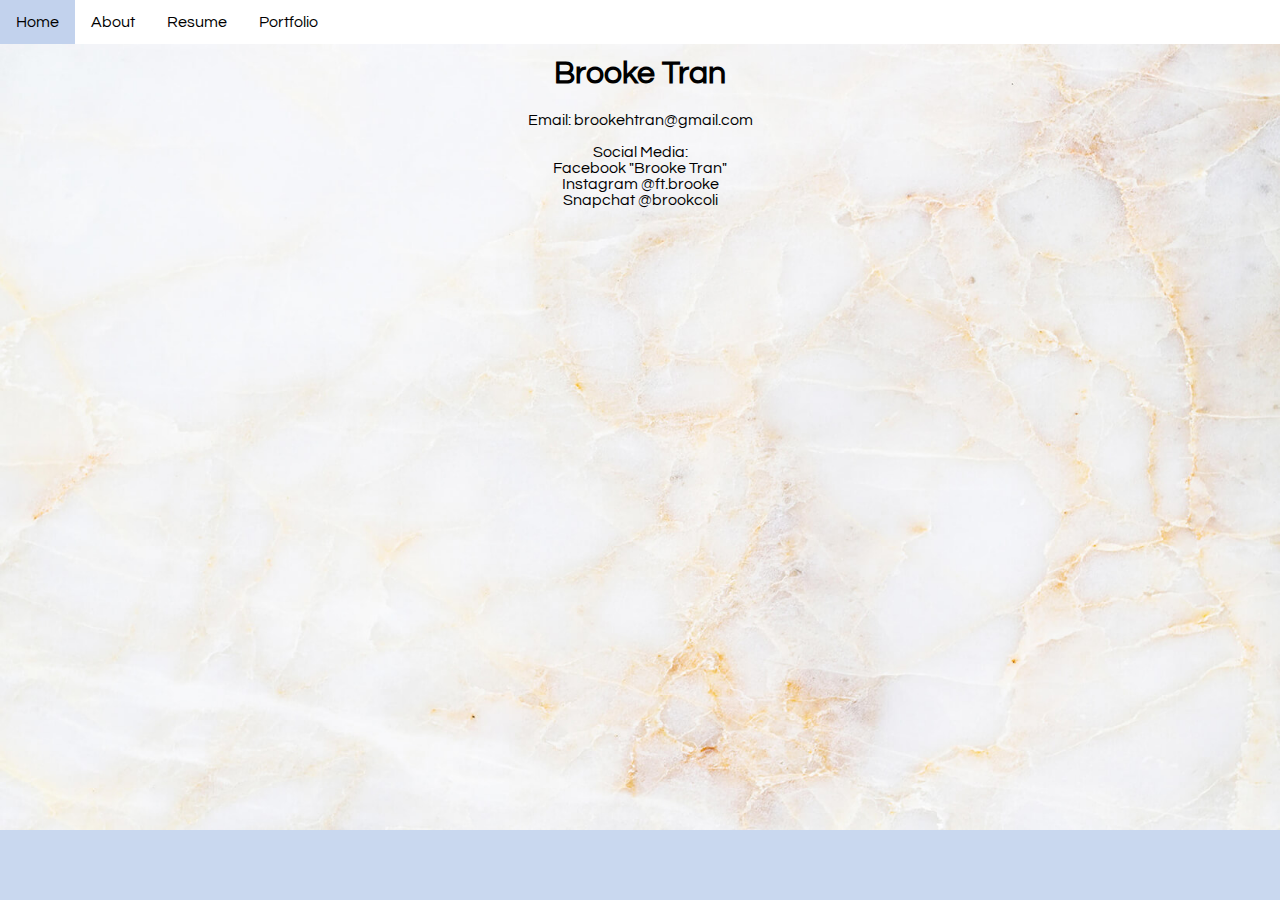
<file: index.html>
<!doctype html>
<html>
    </head>
            <meta charset= "utf-8">
            <title>Home Page</title>
            <link href="home.css" rel="stylesheet" type="text/css">
            <link href="https://fonts.googleapis.com/css?family=Questrial" rel="stylesheet">
    </head>
    </body>
        <ul id="nav"><!--This is a comment. ul stands for Unordered List.--> 
            <li><a href="index.html">Home</a></li><!--li stands for List Item-->
            <li><a href="about.html">About</a></li>
            <li><a href="resume.html">Resume</a></li>
            <li><a href="portfolio.html">Portfolio</a></li>
        </ul>
        <center><h1>Brooke Tran</h1></center>
        <center><p>Email: brookehtran@gmail.com <br> </p></center>
        <center>Social Media: <br></center>
            <center><li>Facebook "Brooke Tran"</center>
            <center><li>Instagram @ft.brooke</center>
            <center><li>Snapchat @brookcoli</center>
    </body>
</html>
</file>
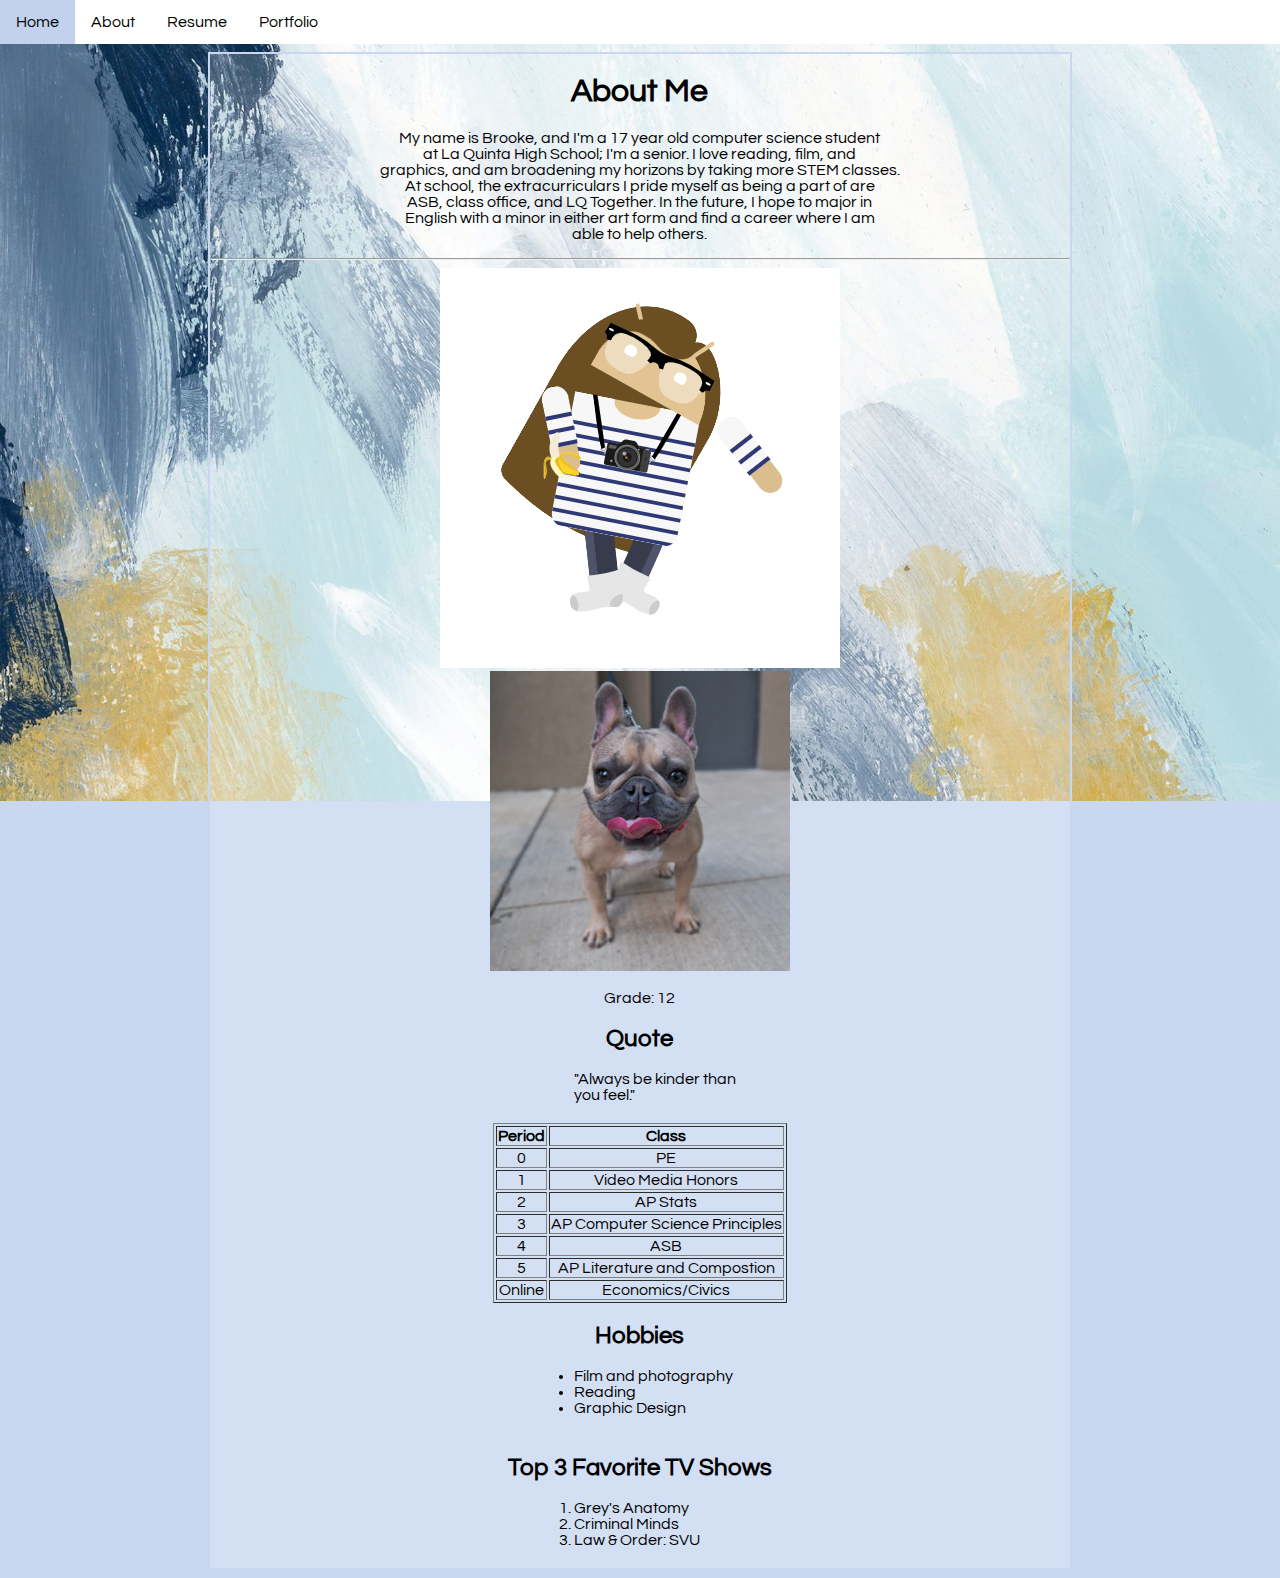
<file: about.html>
<!doctype html>
<html>
    <head>
            <meta charset= "utf-8">
            <title>About</title>
            <link href="style.css" rel="stylesheet" type="text/css">
            <link href="https://fonts.googleapis.com/css?family=Questrial" rel="stylesheet">
    </head>
    <body>
        <ul id="nav"><!--This is a comment. ul stands for Unordered List.--> 
            <li><a href="index.html">Home</a></li><!--li stands for List Item-->
            <li><a href="about.html">About</a></li>
            <li><a href="resume.html">Resume</a></li>
            <li><a href="portfolio.html">Portfolio</a></li>
        </ul>
        <div id="content">
        <h1>About Me</h1>
        <p>My name is Brooke, and I'm a 17 year old computer science student <br>
        at La Quinta High School; I'm a senior. I love reading, film, and <br>
        graphics, and am broadening my horizons by taking more STEM classes. <br>
        At school, the extracurriculars I pride myself as being a part of are <br>
        ASB, class office, and LQ Together. In the future, I hope to major in <br>
        English with a minor in either art form and find a career where I am <br>
        able to help others. </p>
    <hr>
    <img src="avatar.gif"> <br>
    <img src="frenchie.jpg">
    <p>Grade: 12</p>
     <h2>Quote</h2>
        <ul>"Always be kinder than you feel."</ul>
    <table id="about" border="1">
        <tr><!--Table Row of Headings-->
            <th>Period</th>
            <th>Class</th>
        </tr>
        <tr><!--Period 0 Row-->
            <td>0</td>
            <td>PE</td>
        </tr>
        <tr><!--Period 1 Row-->
            <td>1</td>
            <td>Video Media Honors</td>
        </tr>
        <tr><!--Period 2 Row-->
            <td>2</td>
            <td>AP Stats</td>
        </tr>
         <tr><!--Period 3 Row-->
            <td>3</td>
            <td>AP Computer Science Principles</td>
        </tr>
         <tr><!--Period 4 Row-->
            <td>4</td>
            <td>ASB</td>
        </tr>
         <tr><!--Period 5 Row-->
            <td>5</td>
            <td>AP Literature and Compostion</td>
        </tr>
         <tr><!--Period 7 Row-->
            <td>Online</td>
            <td>Economics/Civics</td>
        </tr>
    </table>
     <h2>Hobbies</h2>
        <ul>
            <li>Film and photography</li>
            <li>Reading</li>
            <li>Graphic Design</li>
        </ul>
        <h2>Top 3 Favorite TV Shows</h2>
        <ol>
           <li>Grey's Anatomy</li>
           <li>Criminal Minds</li>
           <li>Law & Order: SVU</li>
        </ol>
        </div>
    </body>
</html>
</file>
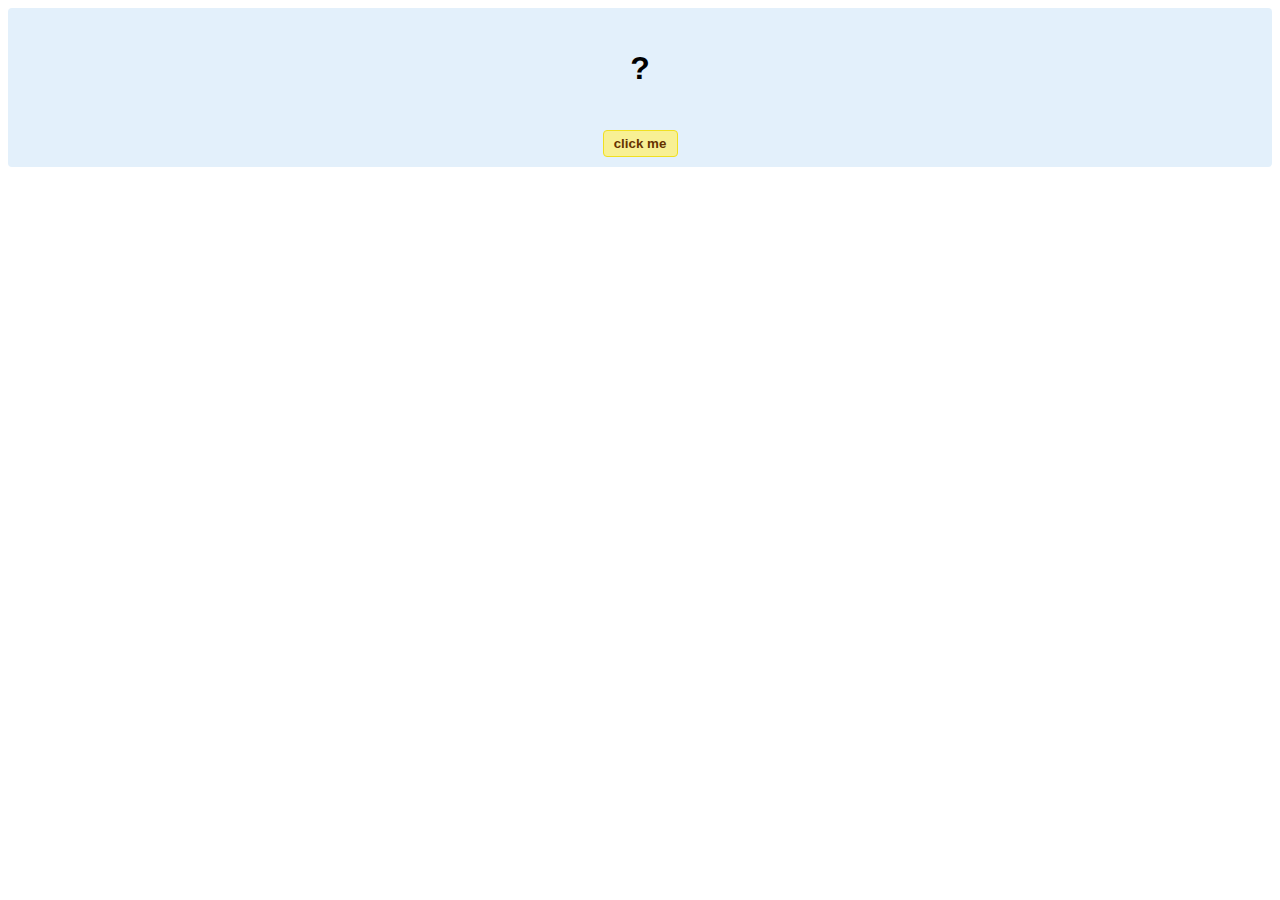
<file: hello-world.html>
<!DOCTYPE html>
<!-- HTML5 Hello world by kirupa - http://www.kirupa.com/html5/getting_your_feet_wet_html5_pg1.htm -->
<html lang="en-us">

<head>
<meta charset="utf-8">
<title>Hello...</title>
<style type="text/css">
#mainContent {
	font-family: Arial, Helvetica, sans-serif;
	font-size: xx-large;
	font-weight: bold;
	background-color: #E3F0FB;
	border-radius: 4px;
	padding: 10px;
	text-align: center;
}
.buttonStyle {
	border-radius: 4px;
	border: thin solid #F0E020;
	padding: 5px;
	background-color: #F8F094;
	font-family: "Segoe UI", Tahoma, Geneva, Verdana, sans-serif;
	font-weight: bold;
	color: #663300;
	width: 75px;
}

.buttonStyle:hover {
	border: thin solid #FFCC00;
	background-color: #FCF9D6;
	color: #996633;
	cursor: pointer;
}
.buttonStyle:active {
	border: thin solid #99CC00;
	background-color: #F5FFD2;
	color: #669900;
	cursor: pointer;
}

</style>
</head>

<body>
<div id="mainContent">
<p id="helloText">?</p>
<button id="clickButton" class="buttonStyle">click me</button>
</div>
<script> 
var myButton = document.getElementById("clickButton");
var myText = document.getElementById("helloText");

myButton.addEventListener('click', doSomething, false)

function doSomething() {
	myText.textContent = "hello, world!";
}
</script>

</body>
</html>
</file>
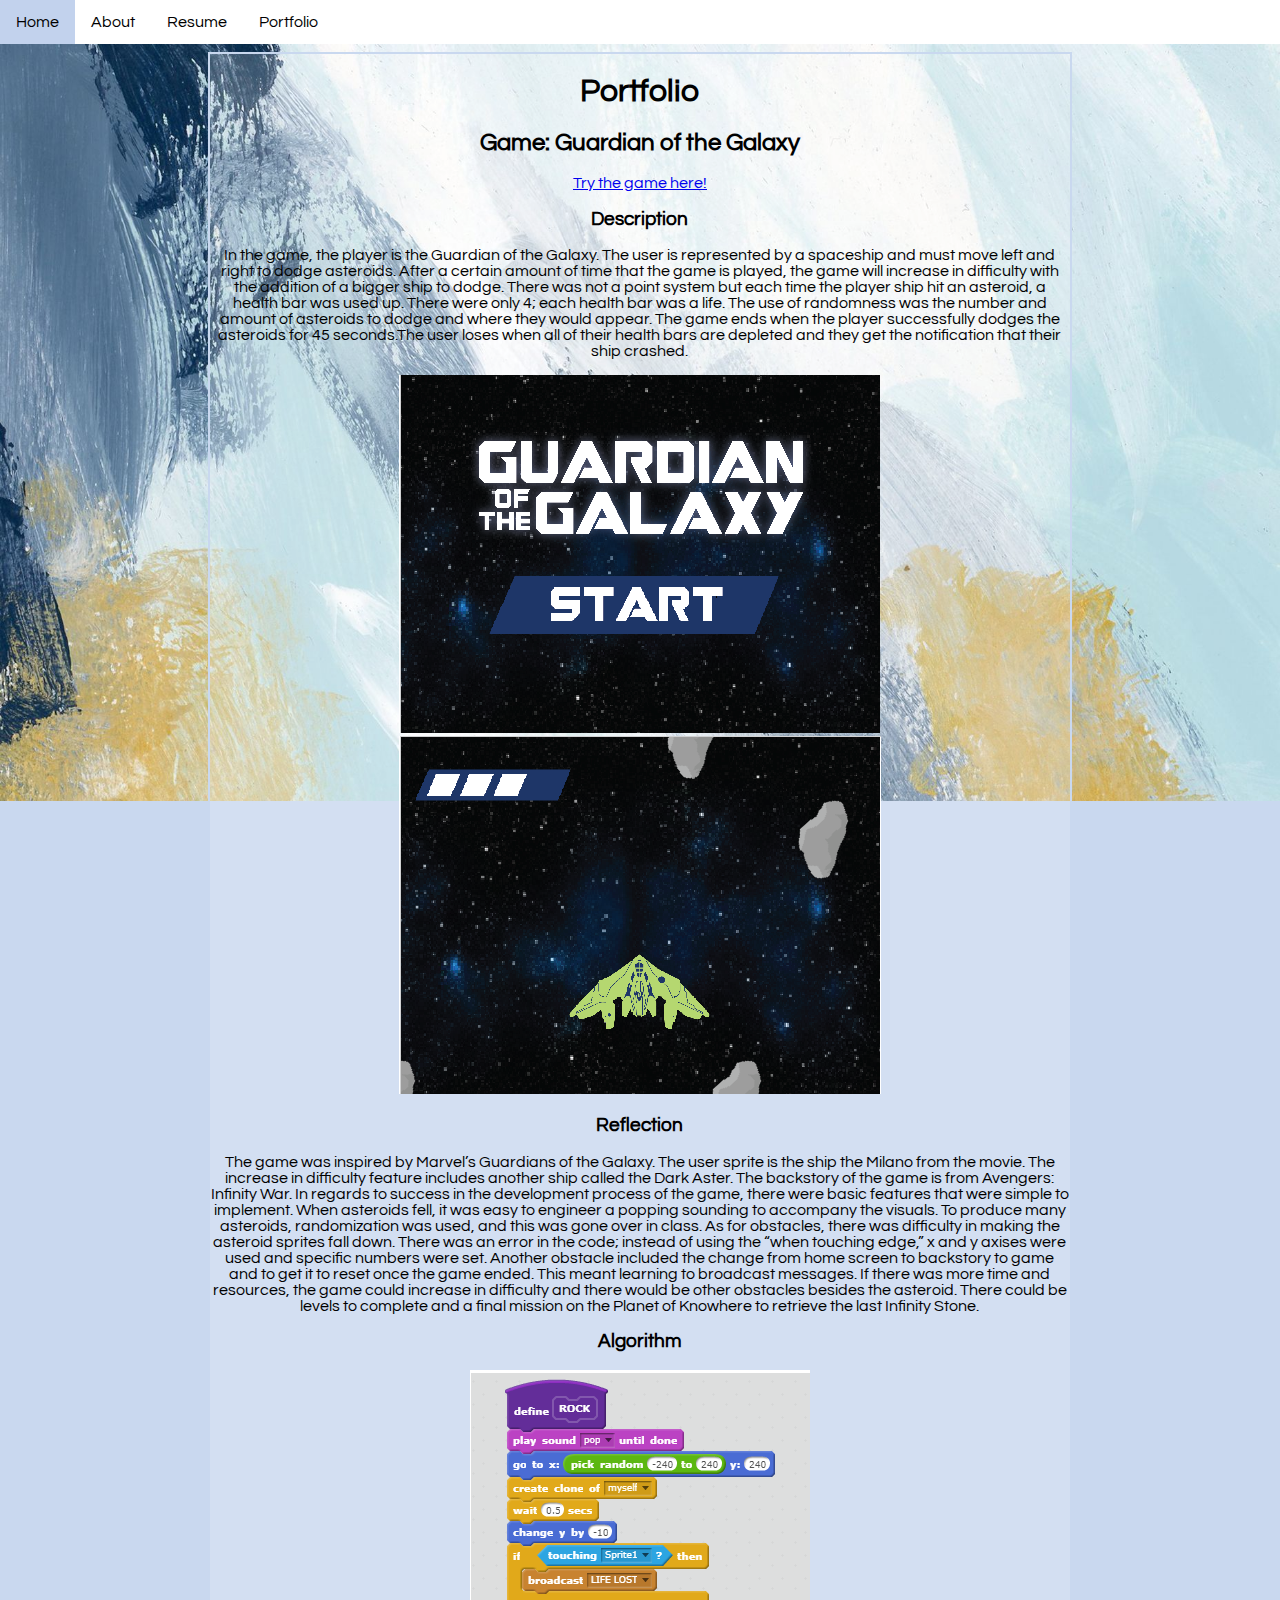
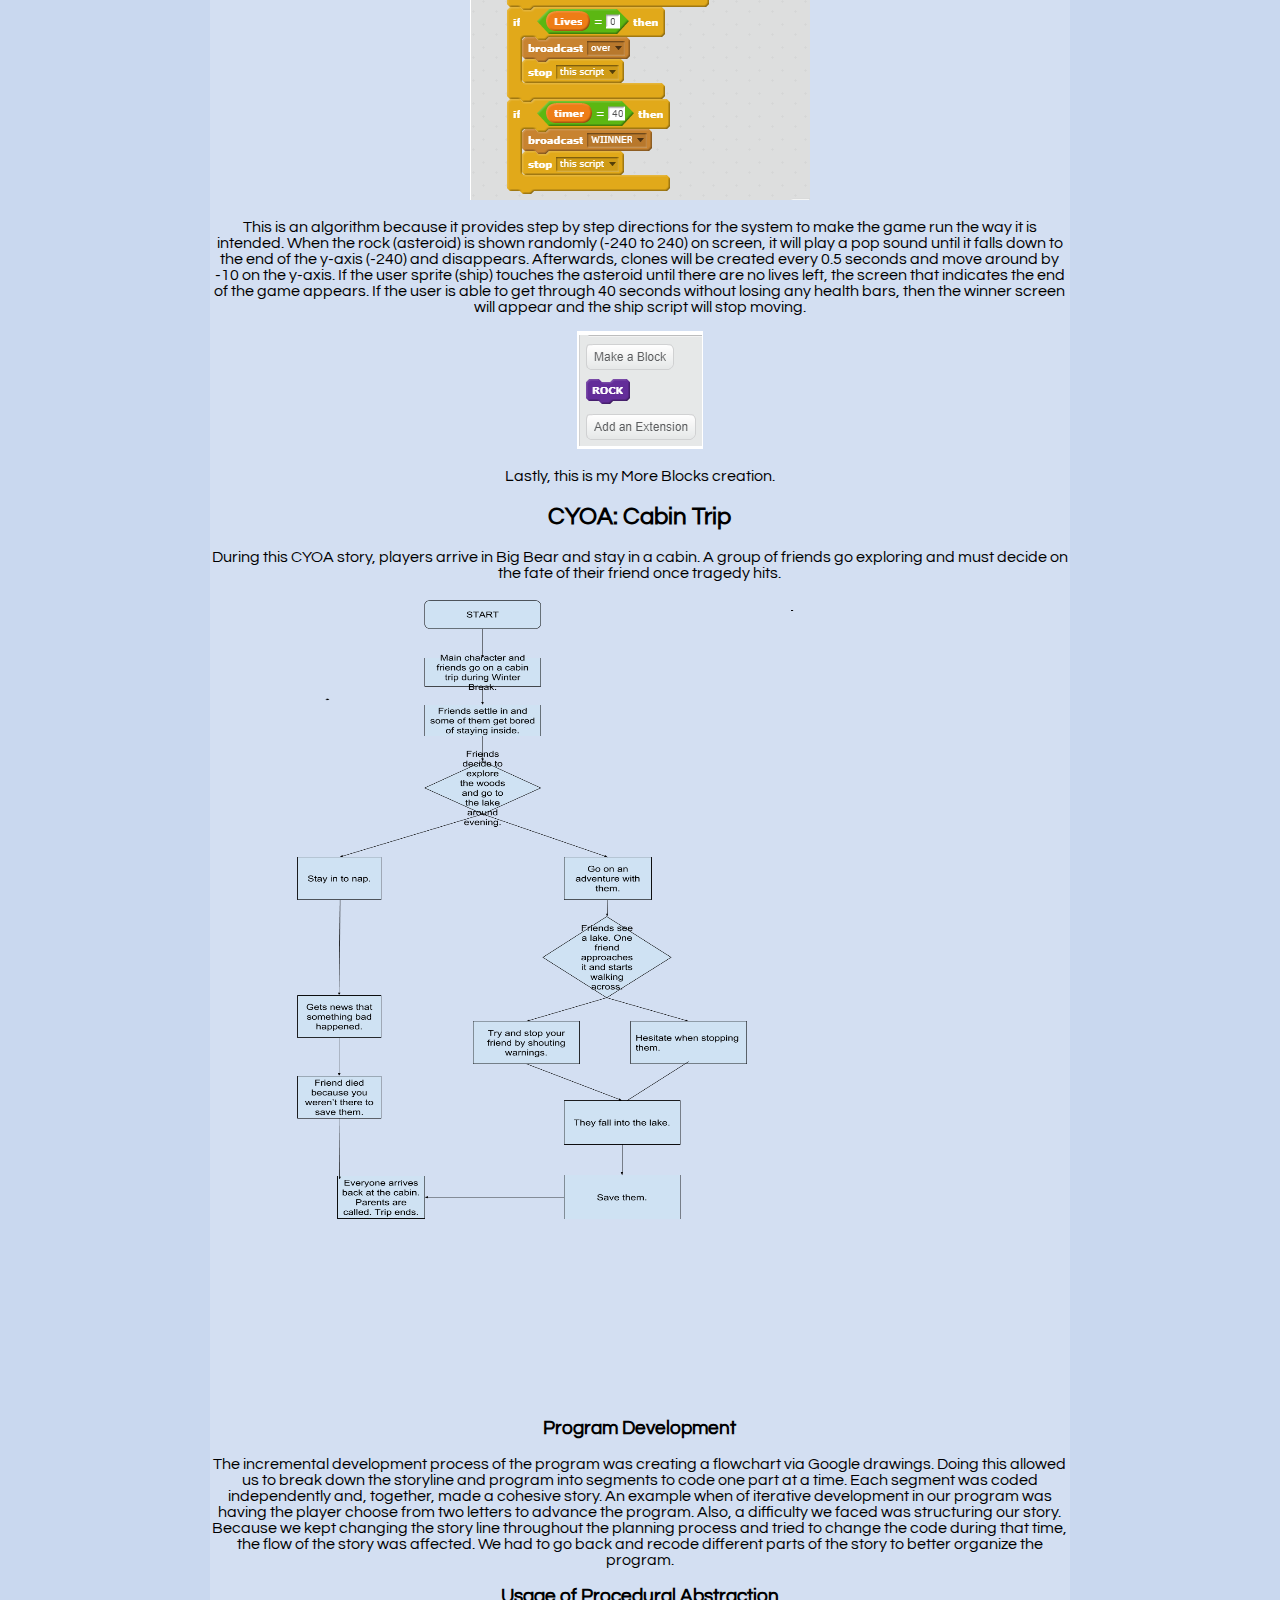
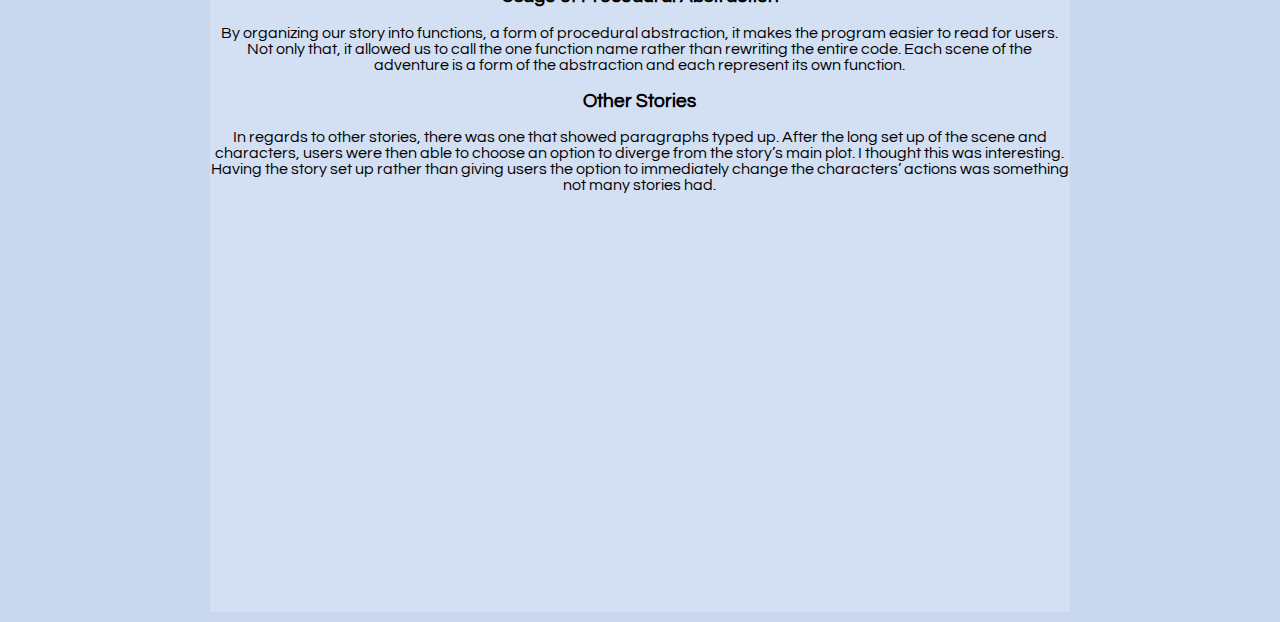
<file: portfolio.html>
<!doctype html>
<html>
    <head>
            <meta charset= "utf-8">
            <title>Portfolio</title>
            <link href="style.css" rel="stylesheet" type="text/css">
            <link href="https://fonts.googleapis.com/css?family=Questrial" rel="stylesheet">
    </head>
    <body>
        <ul id="nav"><!--This is a comment. ul stands for Unordered List.--> 
            <li><a href="index.html">Home</a></li><!--li stands for List Item-->
            <li><a href="about.html">About</a></li>
            <li><a href="resume.html">Resume</a></li>
            <li><a href="portfolio.html">Portfolio</a></li>
        </ul>
        <div id="content">
        <h1>Portfolio</h1>
        <h2>Game: Guardian of the Galaxy</h2>
        <a href="https://scratch.mit.edu/projects/259132991/#player">Try the game here!</a>
        <h3>Description</h3>
        <p>In the game, the player is the Guardian of the Galaxy.
        The user  is represented by a spaceship and must move left and right to dodge asteroids.
         After a certain amount of time that the game is played, the game will increase in 
         difficulty with the addition of a bigger ship to dodge. There was not a point system 
         but each time the player ship hit an asteroid, a health bar was used up. 
         There were only 4; each health bar was a life. The use of randomness was the number
         and amount of asteroids to dodge and where they would appear. The game ends when the player
         successfully dodges the asteroids for 45 seconds.The user loses when all of their health bars
         are depleted and they get the notification that their ship crashed. </p>
        <img src="home screen.PNG">
        <img src="in play screen.PNG">
        <h3>Reflection</h3>
        <p>The game was inspired by Marvel’s Guardians of the Galaxy. The user sprite
        is the ship the Milano from the movie. The increase in difficulty feature includes
        another ship called the Dark Aster. The backstory of the game is from Avengers: Infinity War. 
        In regards to success in the development process of the game, there were basic features that
        were simple to implement.  When asteroids fell, it was easy to engineer a popping sounding to
        accompany the visuals. To produce many asteroids, randomization was used, and this was gone over
        in class. As for obstacles, there was difficulty in making the asteroid sprites fall down.  
        There was an error in the code; instead of using the “when touching edge,” x and y axises were 
        used and specific numbers were set. Another obstacle included the change from home screen to 
        backstory to game and to get it to reset once the game ended. This meant learning to broadcast
        messages. If there was more time and resources, the game could increase in difficulty and there
        would be other obstacles besides the asteroid. There could be levels to complete and a final mission
        on the Planet of Knowhere to retrieve the last Infinity Stone. </p>
        <h3>Algorithm</h3>
        <img src="algorithm.PNG">
        <p>This is an algorithm because it provides step by step directions for the system to make the game 
        run the way it is intended. When the rock (asteroid) is shown randomly (-240 to 240) on screen, it 
        will play a pop sound until it falls down to the end of the y-axis (-240) and disappears. Afterwards,
        clones will be created every 0.5 seconds and move around by -10 on the y-axis. If the user sprite 
        (ship) touches the asteroid until there are no lives left, the screen that indicates the end of the
        game appears. If the user is able to get through 40 seconds without losing any health bars, then the
        winner screen will appear and the ship script will stop moving.</p>
        <img src="rock.PNG">
        <p>Lastly, this is my More Blocks creation.</p>
    </body>
    <body>
        <h2>CYOA: Cabin Trip</h2>
        <p>During this CYOA story, players arrive in Big Bear and stay in a cabin. A group of friends go
        exploring and must decide on the fate of their friend once tragedy hits.</p>
        <a href="https://docs.google.com/drawings/d/18aVhFNVEEDLJuKGTGktkANKQFhif0Ip9iEXuB_Zozcg/edit?usp=sharing" target="Google Drawing: Flowchart">
            <img src = "final cyoa.png" height="800px" width="100%">
        </a>
        <h3>Program Development</h3>
        <p>The incremental development process of the program was creating a flowchart via Google drawings. 
        Doing this allowed us to break down the storyline and program into segments to code one part at a time. 
        Each segment was coded independently and, together, made a cohesive story. An example when of iterative 
        development in our program was having the player choose from two letters to advance the program. Also, 
        a difficulty we faced was structuring our story. Because we kept changing the story line throughout the 
        planning process and tried to change the code during that time, the flow of the story was affected. 
        We had to go back and recode different parts of the story to better organize the program. </p>
        <h3>Usage of Procedural Abstraction</h3>
        <p>By organizing our story into functions, a form of procedural abstraction, it makes the program 
        easier to read for users. Not only that, it allowed us to call the one function name rather than 
        rewriting the entire code. Each scene of the adventure is a form of the abstraction and each 
        represent its own function. </p>
        <h3>Other Stories</h3>
        <p>In regards to other stories, there was one that showed paragraphs typed up. After the long set
        up of the scene and characters, users were then able to choose an option to diverge from the story’s 
        main plot. I thought this was interesting. Having the story set up rather than giving users the option 
        to immediately change the characters’ actions was something not many stories had.</p>
    </body>
    <iframe height="400px" width="100%" src="https://repl.it/@19btran5/ALEXANDBROOKE?lite=true" scrolling="no" frameborder="no" allowtransparency="true" allowfullscreen="true" sandbox="allow-forms allow-pointer-lock allow-popups allow-same-origin allow-scripts allow-modals"></iframe>
</html>
</file>
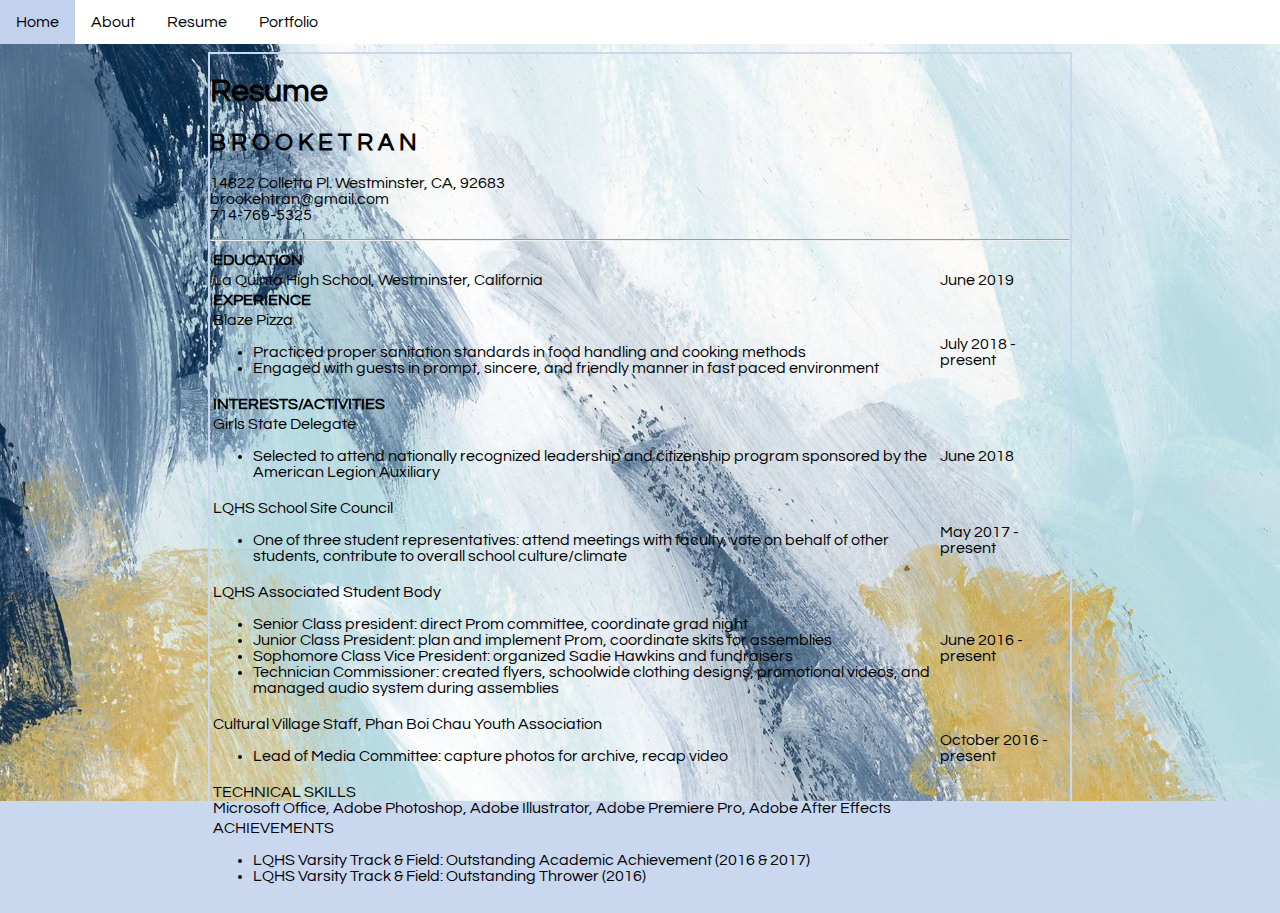
<file: resume.html>
<!doctype html>
<html>
    <head>
            <meta charset= "utf-8">
            <title>Resume</title>
            <link href="resume.css" rel="stylesheet" type="text/css">
            <link href="https://fonts.googleapis.com/css?family=Questrial" rel="stylesheet">
    </head>
    <body>
        <ul id="nav"><!--This is a comment. ul stands for Unordered List.--> 
            <li><a href="index.html">Home</a></li><!--li stands for List Item-->
            <li><a href="about.html">About</a></li>
            <li><a href="resume.html">Resume</a></li>
            <li><a href="portfolio.html">Portfolio</a></li>
        </ul>
        <div id="content">
        <h1>Resume</h1>
        <h2>B R O O K E T R A N</h2>
        <p>14822 Colletta Pl. Westminster, CA, 92683 <br>
        brookehtran@gmail.com <br>
        714-769-5325</p>
        <hr> 
        <table id="resume" border="0">
        <tr><!--Table Row of Headings-->
            <th>EDUCATION</th>
        </tr>
        <tr><!--Education-->
            <td>La Quinta High School, Westminster, California</td> 
            <td>  </td>
            <td>June 2019</td>
        </tr>
            <th>EXPERIENCE</th>
        <tr><!--Experience-->
            <td>Blaze Pizza<br>
            <ul>
                <li>Practiced proper sanitation standards in food handling and 
                cooking methods </li>
                <li>Engaged with guests in prompt, sincere, and friendly manner in fast 
            paced environment</li>
            </ul></td>
            <td>  </td>
            <td>July 2018 - present</td>
        </tr>
            <th>INTERESTS/ACTIVITIES</th>
        <tr>
            <td>Girls State Delegate<br>
             <ul>
                <li>Selected to attend nationally recognized leadership and
                citizenship program sponsored by the American Legion Auxiliary</li>
            </ul></td>
            <td>  </td>
            <td>June 2018</td>
        </tr>
         <tr>
            <td>LQHS School Site Council<br>
             <ul>
                <li>One of three student representatives: attend meetings with 
                faculty, vote on behalf of other students, contribute to overall
                school culture/climate</li>
            </ul></td>
            <td>  </td>
            <td>May 2017 - present</td>
        </tr>
        <tr>
            <td>LQHS Associated Student Body<br>
             <ul>
                <li>Senior Class president: direct Prom committee, coordinate
                grad night</li>
                <li>Junior Class President:  plan and implement Prom, coordinate
                skits for assemblies</li>
                <li>Sophomore Class Vice President:  organized Sadie Hawkins 
                and fundraisers</li>
                <li>Technician Commissioner:  created flyers, schoolwide 
                clothing designs, promotional videos, and managed audio system 
                during assemblies</li>
            </ul></td>
            <td>  </td>
            <td>June 2016 - present</td>
        </tr>
         <tr>
            <td>Cultural Village Staff, Phan Boi Chau Youth Association<br>
             <ul>
                <li>Lead of Media Committee: capture photos for archive, recap video</li>
            </ul></td>
            <td>  </td>
            <td>October 2016 - present</td>
        </tr>
          <tr>
            <td>TECHNICAL SKILLS<br>
             Microsoft Office, Adobe Photoshop, Adobe Illustrator, 
             Adobe Premiere Pro, Adobe After Effects
            </td>
        </tr>
        <tr>
             <td>ACHIEVEMENTS
             <ul>
                <li>LQHS Varsity Track & Field:  Outstanding Academic Achievement (2016 & 2017)</li>
                <li>LQHS Varsity Track & Field:  Outstanding Thrower (2016)</li>
            </ul></td>
        </tr>
    </table>
        </div>
    </body>
</html>
</file>
<file: home.css>
body {
    background-image: url("white gold.jpg");
    background-repeat: no-repeat;
    background-size:100%;
    background-attachment: fixed; /*comment*/
    background-color: #c9d8ef;
    font-family: 'Questrial', sans-serif;
}

#nav {
    list-style-type: none;
    margin: -8px;
    padding: 0;
    overflow: hidden;
    background-color: white;
}

#nav li {
    float: left;
}

#nav li a{
    display: block;
    padding: 14px 16px;
    text-align: left;
    color: black;
    text-decoration: none;
}

#nav li a:hover{
    background-color: #c2d2ed;
}
</file>
<file: style.css>
body {
    background-image: url("paint.jpg");
    background-repeat: no-repeat;
    background-size:100%;
    background-attachment: fixed; /*comment*/
    background-color: #c9d8ef;
    font-family: 'Questrial', sans-serif;
}

#nav {
    list-style-type: none;
    margin: -8px;
    padding: 0;
    overflow: hidden;
    background-color: white;
}

#nav li {
    float: left;
}

#nav li a{
    display: block;
    padding: 14px 16px;
    text-align: center;
    color: black;
    text-decoration: none;
}

#nav li a:hover{
    background-color: #c2d2ed;
}

#content {
    border: solid #c9d8ef 2px;
    margin-top: 16px;
    width: 68%;
    margin-left: auto;
    margin-right: auto;
    text-align: center;
     background-color: rgba(255, 255, 255, 0.2)
}
table {
    margin: auto;
}
#content ul, #content ol{
    margin: auto;
    width: 20%;
    text-align: left;
    padding-bottom: 20px;
   
}
</file>
<file: resume.css>
body {
    background-image: url("paint.jpg");
    background-repeat: no-repeat;
    background-size:100%;
    background-attachment: fixed; /*comment*/
    background-color: #c9d8ef;
    font-family: 'Questrial', sans-serif;
}

#nav {
    list-style-type: none;
    margin: -8px;
    padding: 0;
    overflow: hidden;
    background-color: white;
}

#nav li {
    float: left;
}

#nav li a{
    display: block;
    padding: 14px 16px;
    text-align: left;
    color: black;
    text-decoration: none;
}

#nav li a:hover{
    background-color: #c2d2ed;
}

#content {
    border: solid #c9d8ef 2px;
    margin-top: 16px;
    width: 68%;
    margin-left: auto;
    margin-right: auto;
    text-align: left
    background-color: rgba(255, 255, 255, 0.2)
}
#resume {
    margin: auto;
}
#resume #content ul, #content ol{
    margin: auto;
    width: 20%;
    text-align: left;
    padding-bottom: 20px;
   
}

#content {
    text-align: left;
    list-style-type: left;
}
</file>
